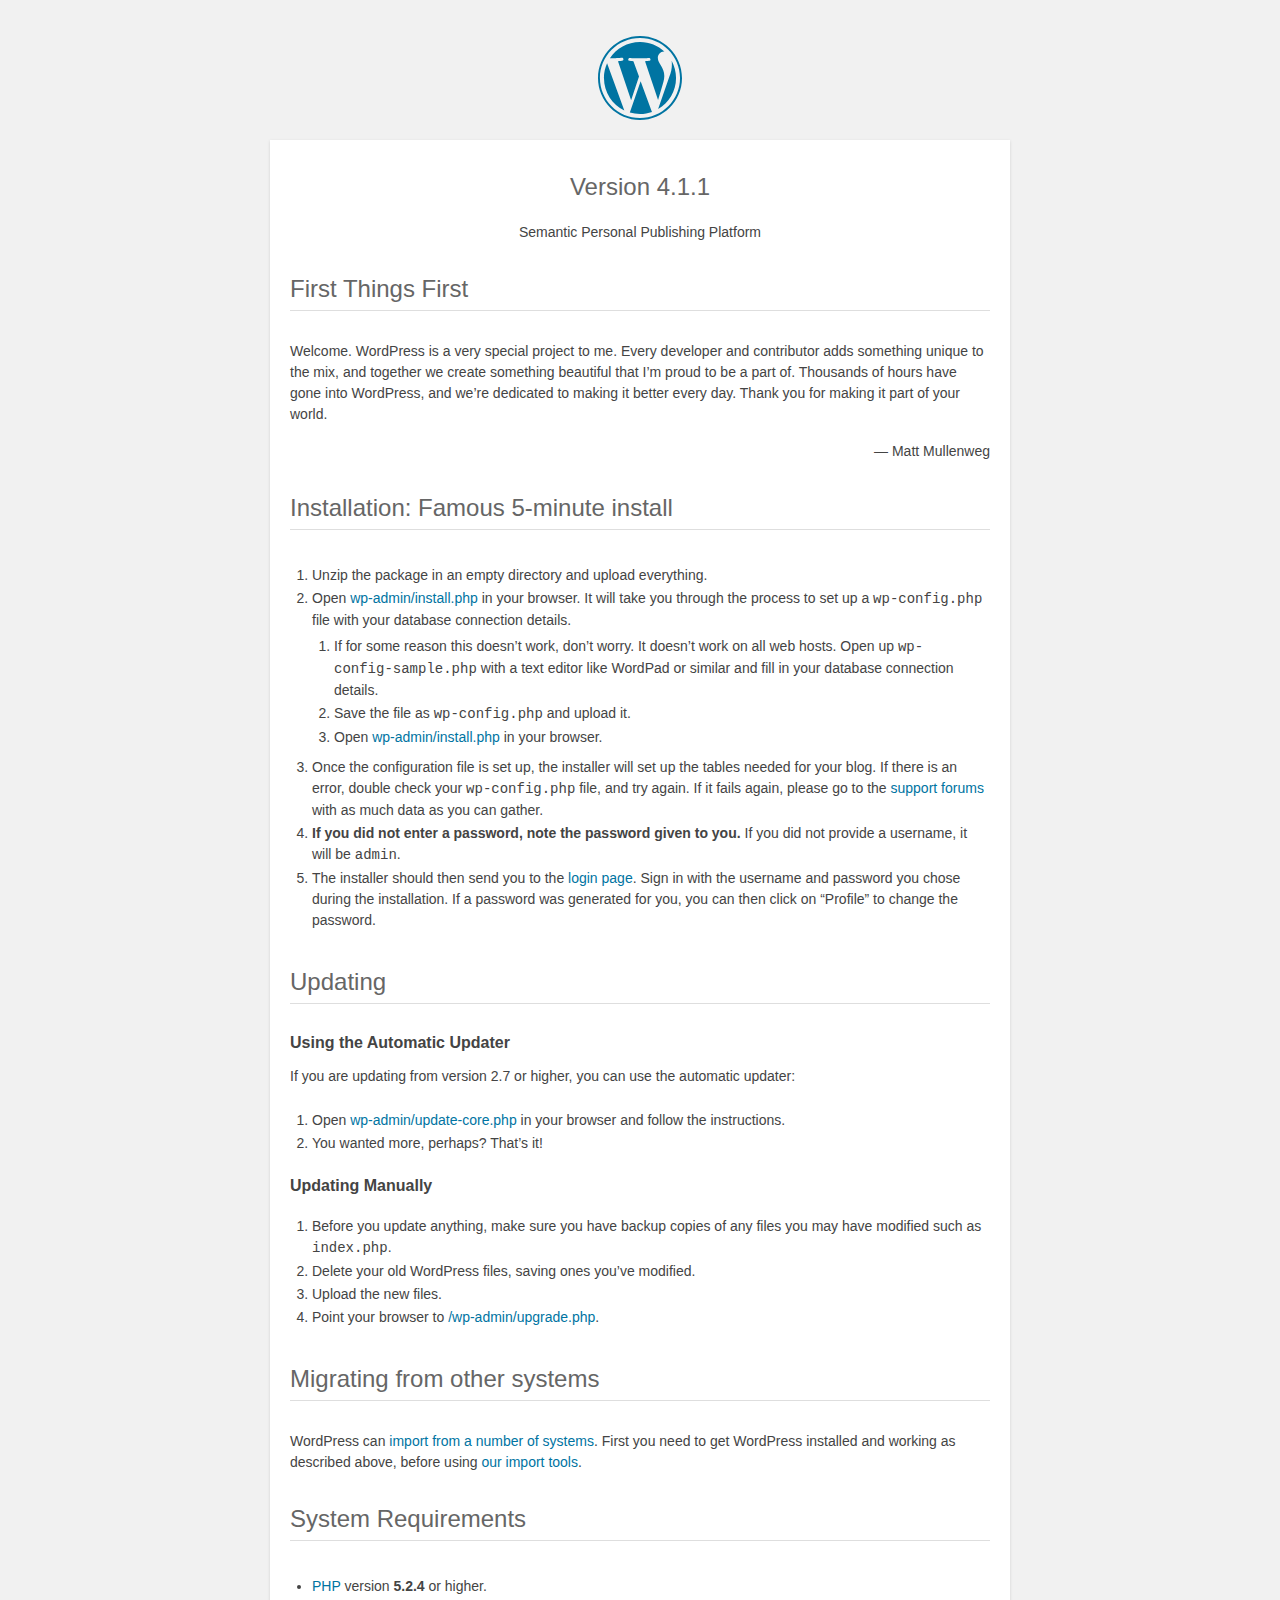
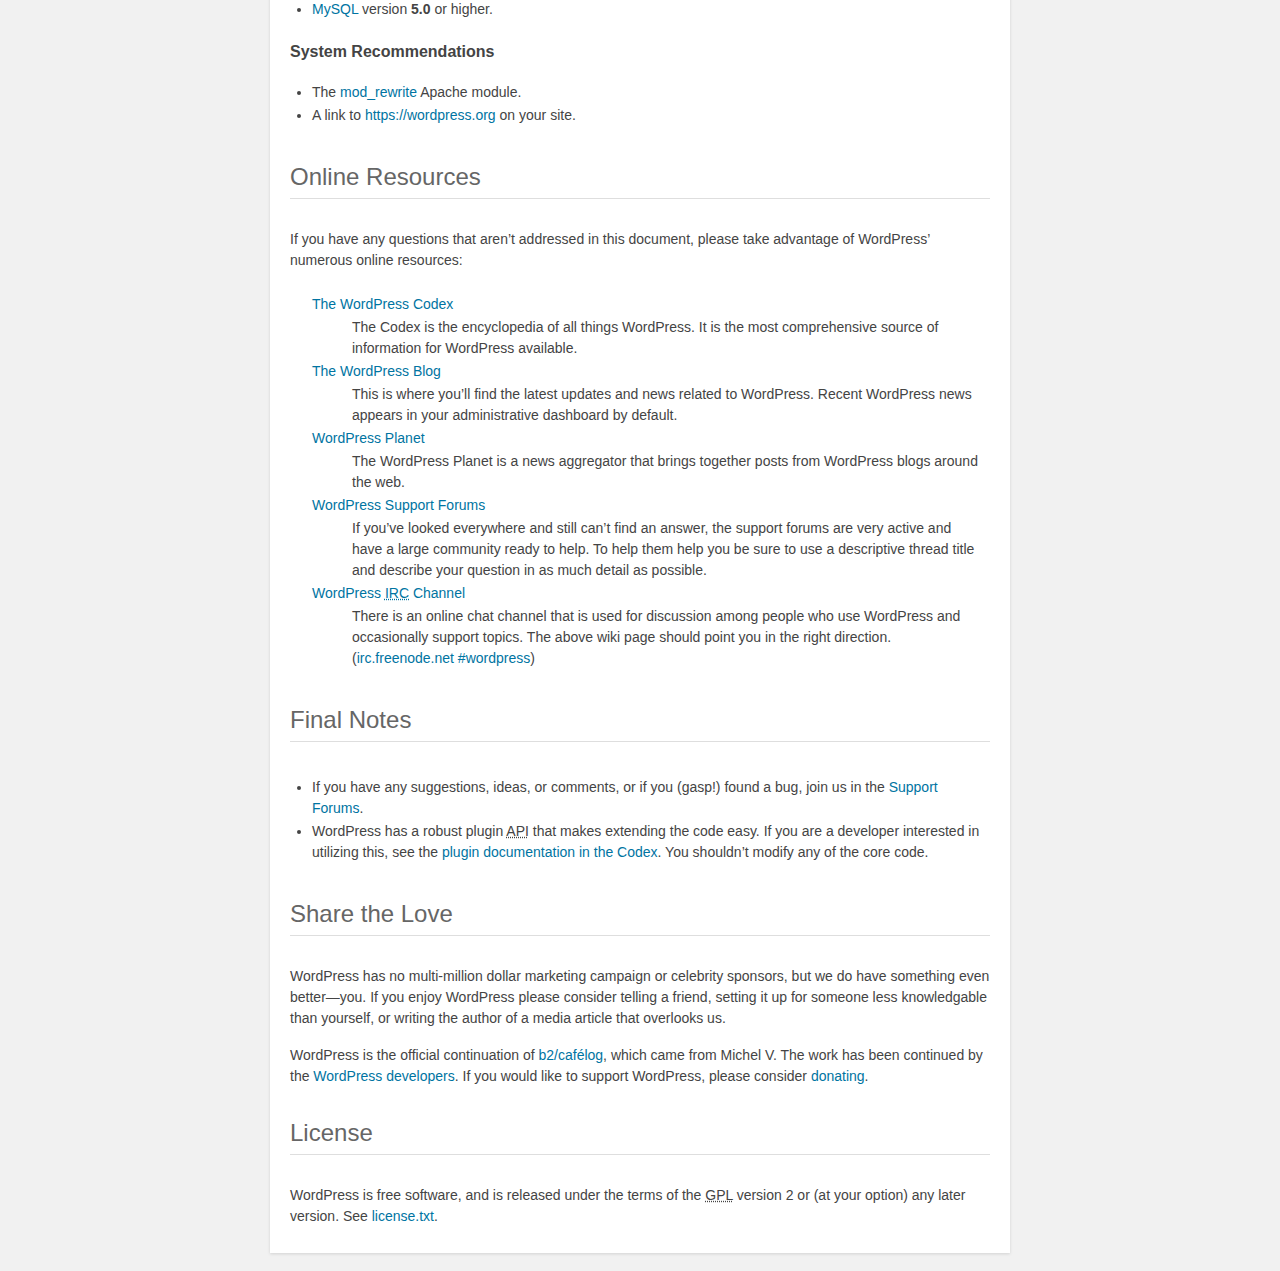
<file: Sites/blog/readme.html>
<!DOCTYPE html>
<html>
<head>
	<meta name="viewport" content="width=device-width" />
	<meta http-equiv="Content-Type" content="text/html; charset=utf-8" />
	<title>WordPress &#8250; ReadMe</title>
	<link rel="stylesheet" href="wp-admin/css/install.css?ver=20100228" type="text/css" />
</head>
<body>
<h1 id="logo">
	<a href="https://wordpress.org/"><img alt="WordPress" src="wp-admin/images/wordpress-logo.png" /></a>
	<br /> Version 4.1.1
</h1>
<p style="text-align: center">Semantic Personal Publishing Platform</p>

<h1>First Things First</h1>
<p>Welcome. WordPress is a very special project to me. Every developer and contributor adds something unique to the mix, and together we create something beautiful that I&#8217;m proud to be a part of. Thousands of hours have gone into WordPress, and we&#8217;re dedicated to making it better every day. Thank you for making it part of your world.</p>
<p style="text-align: right">&#8212; Matt Mullenweg</p>

<h1>Installation: Famous 5-minute install</h1>
<ol>
	<li>Unzip the package in an empty directory and upload everything.</li>
	<li>Open <span class="file"><a href="wp-admin/install.php">wp-admin/install.php</a></span> in your browser. It will take you through the process to set up a <code>wp-config.php</code> file with your database connection details.
		<ol>
			<li>If for some reason this doesn&#8217;t work, don&#8217;t worry. It doesn&#8217;t work on all web hosts. Open up <code>wp-config-sample.php</code> with a text editor like WordPad or similar and fill in your database connection details.</li>
			<li>Save the file as <code>wp-config.php</code> and upload it.</li>
			<li>Open <span class="file"><a href="wp-admin/install.php">wp-admin/install.php</a></span> in your browser.</li>
		</ol>
	</li>
	<li>Once the configuration file is set up, the installer will set up the tables needed for your blog. If there is an error, double check your <code>wp-config.php</code> file, and try again. If it fails again, please go to the <a href="https://wordpress.org/support/" title="WordPress support">support forums</a> with as much data as you can gather.</li>
	<li><strong>If you did not enter a password, note the password given to you.</strong> If you did not provide a username, it will be <code>admin</code>.</li>
	<li>The installer should then send you to the <a href="wp-login.php">login page</a>. Sign in with the username and password you chose during the installation. If a password was generated for you, you can then click on &#8220;Profile&#8221; to change the password.</li>
</ol>

<h1>Updating</h1>
<h2>Using the Automatic Updater</h2>
<p>If you are updating from version 2.7 or higher, you can use the automatic updater:</p>
<ol>
	<li>Open <span class="file"><a href="wp-admin/update-core.php">wp-admin/update-core.php</a></span> in your browser and follow the instructions.</li>
	<li>You wanted more, perhaps? That&#8217;s it!</li>
</ol>

<h2>Updating Manually</h2>
<ol>
	<li>Before you update anything, make sure you have backup copies of any files you may have modified such as <code>index.php</code>.</li>
	<li>Delete your old WordPress files, saving ones you&#8217;ve modified.</li>
	<li>Upload the new files.</li>
	<li>Point your browser to <span class="file"><a href="wp-admin/upgrade.php">/wp-admin/upgrade.php</a>.</span></li>
</ol>

<h1>Migrating from other systems</h1>
<p>WordPress can <a href="http://codex.wordpress.org/Importing_Content">import from a number of systems</a>. First you need to get WordPress installed and working as described above, before using <a href="wp-admin/import.php" title="Import to WordPress">our import tools</a>.</p>

<h1>System Requirements</h1>
<ul>
	<li><a href="http://php.net/">PHP</a> version <strong>5.2.4</strong> or higher.</li>
	<li><a href="http://www.mysql.com/">MySQL</a> version <strong>5.0</strong> or higher.</li>
</ul>

<h2>System Recommendations</h2>
<ul>
	<li>The <a href="http://httpd.apache.org/docs/2.2/mod/mod_rewrite.html">mod_rewrite</a> Apache module.</li>
	<li>A link to <a href="https://wordpress.org/">https://wordpress.org</a> on your site.</li>
</ul>

<h1>Online Resources</h1>
<p>If you have any questions that aren&#8217;t addressed in this document, please take advantage of WordPress&#8217; numerous online resources:</p>
<dl>
	<dt><a href="http://codex.wordpress.org/">The WordPress Codex</a></dt>
		<dd>The Codex is the encyclopedia of all things WordPress. It is the most comprehensive source of information for WordPress available.</dd>
	<dt><a href="https://wordpress.org/news/">The WordPress Blog</a></dt>
		<dd>This is where you&#8217;ll find the latest updates and news related to WordPress. Recent WordPress news appears in your administrative dashboard by default.</dd>
	<dt><a href="https://planet.wordpress.org/">WordPress Planet</a></dt>
		<dd>The WordPress Planet is a news aggregator that brings together posts from WordPress blogs around the web.</dd>
	<dt><a href="https://wordpress.org/support/">WordPress Support Forums</a></dt>
		<dd>If you&#8217;ve looked everywhere and still can&#8217;t find an answer, the support forums are very active and have a large community ready to help. To help them help you be sure to use a descriptive thread title and describe your question in as much detail as possible.</dd>
	<dt><a href="http://codex.wordpress.org/IRC">WordPress <abbr title="Internet Relay Chat">IRC</abbr> Channel</a></dt>
		<dd>There is an online chat channel that is used for discussion among people who use WordPress and occasionally support topics. The above wiki page should point you in the right direction. (<a href="irc://irc.freenode.net/wordpress">irc.freenode.net #wordpress</a>)</dd>
</dl>

<h1>Final Notes</h1>
<ul>
	<li>If you have any suggestions, ideas, or comments, or if you (gasp!) found a bug, join us in the <a href="https://wordpress.org/support/">Support Forums</a>.</li>
	<li>WordPress has a robust plugin <abbr title="application programming interface">API</abbr> that makes extending the code easy. If you are a developer interested in utilizing this, see the <a href="http://codex.wordpress.org/Plugin_API" title="WordPress plugin API">plugin documentation in the Codex</a>. You shouldn&#8217;t modify any of the core code.</li>
</ul>

<h1>Share the Love</h1>
<p>WordPress has no multi-million dollar marketing campaign or celebrity sponsors, but we do have something even better&#8212;you. If you enjoy WordPress please consider telling a friend, setting it up for someone less knowledgable than yourself, or writing the author of a media article that overlooks us.</p>

<p>WordPress is the official continuation of <a href="http://cafelog.com/">b2/caf&#233;log</a>, which came from Michel V. The work has been continued by the <a href="https://wordpress.org/about/">WordPress developers</a>. If you would like to support WordPress, please consider <a href="https://wordpress.org/donate/" title="Donate to WordPress">donating</a>.</p>

<h1>License</h1>
<p>WordPress is free software, and is released under the terms of the <abbr title="GNU General Public License">GPL</abbr> version 2 or (at your option) any later version. See <a href="license.txt">license.txt</a>.</p>

</body>
</html>
</file>
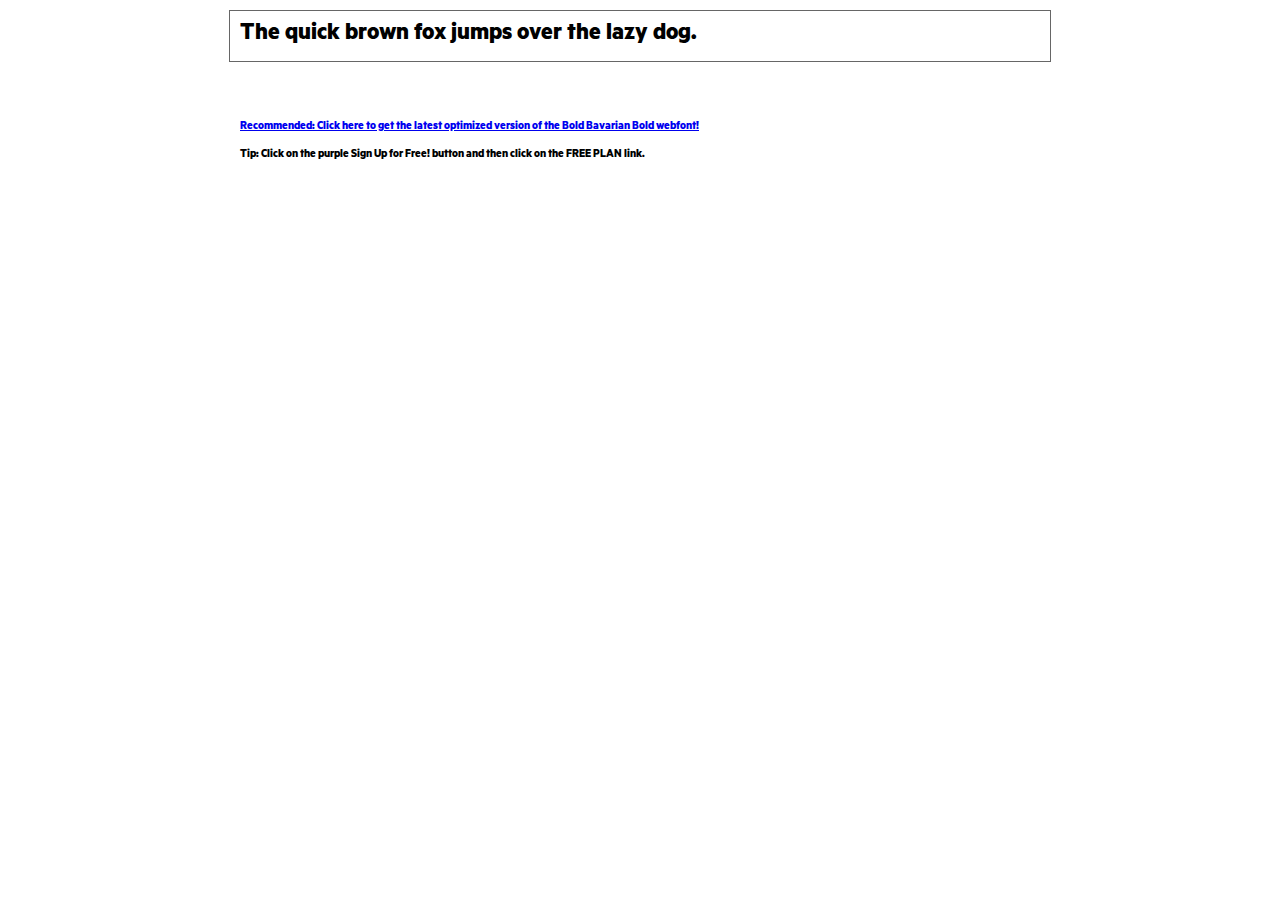
<file: Sites/PortafolioWeb/Fonts/Metric-Bold/demo.html>
<!DOCTYPE html PUBLIC "-//W3C//DTD XHTML 1.0 Transitional//EN" "http://www.w3.org/TR/xhtml1/DTD/xhtml1-transitional.dtd">
<html xmlns="http://www.w3.org/1999/xhtml">
<head>
	<meta http-equiv="Content-Type" content="text/html; charset=utf-8" />
	<title>@font-face Demo</title>
	<link rel="stylesheet" href="fonts.css" type="text/css" charset="utf-8" />
	<style type="text/css">
	body {
		background-color:white;
		font-family:Verdana,Tahoma,Arial,Sans-Serif;
		color:black;
		font-size:12px;
	}

	.demo
	{
		font-family:'Conv_Metric-Bold',Sans-Serif;
		width:800px;
		margin:10px auto;
		text-align:left;
		border:1px solid #666;
		padding:10px;
	}

	.hint
	{
		font-family:'Conv_Metric-Bold',Sans-Serif;
		width:800px;
		margin:10px auto;
		text-align:left;
		border:1px;
		padding:10px;
	}
	</style>
</head>
<body>
	<div class="demo" style="font-size:25px">
		The quick brown fox jumps over the lazy dog.
	</div>


	<br>
	<br>
	<div class="hint">
		<a href="http://www.fonts.com/font/wiescher-design/bold-bavarian/bold/web-font?SiteId=64">Recommended: Click here to get the latest optimized version of the Bold Bavarian Bold webfont!</a><br /><br />
		Tip: Click on the purple <strong>Sign Up for Free!</strong> button and then click on the <strong>FREE PLAN</strong> link.
	</div>
</body>
</html>
</file>
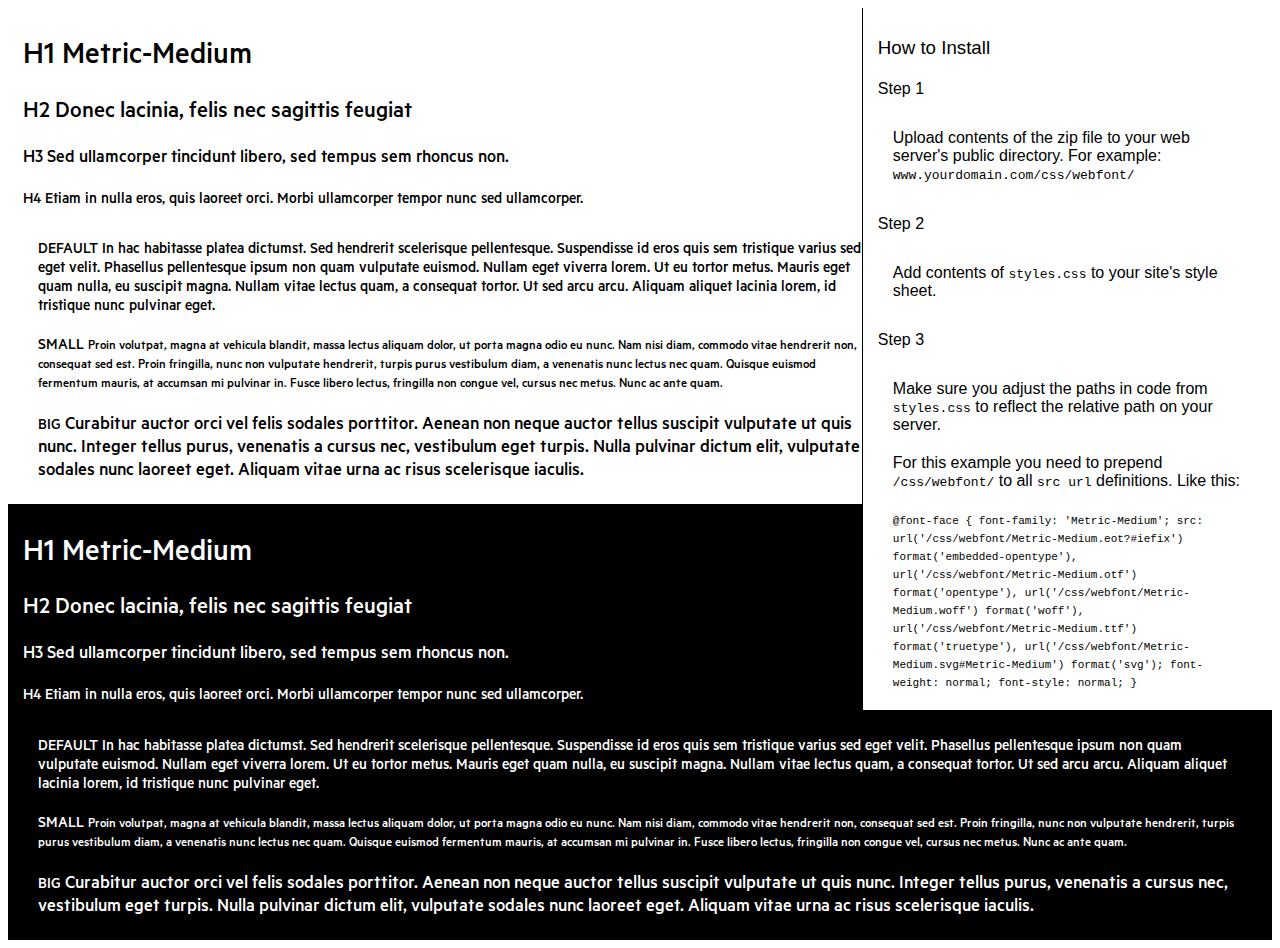
<file: Sites/PortafolioWeb/Fonts/Metric-Medium/preview.html>
<!DOCTYPE html>
<html>
<head>
<title>
Metric-Medium
 - Web font preview
</title>
<style type='text/css'>

@font-face {
  font-family: 'Metric-Medium';
  src: url('Metric-Medium.eot?#iefix') format('embedded-opentype'),  url('Metric-Medium.otf')  format('opentype'),
	     url('Metric-Medium.woff') format('woff'), url('Metric-Medium.ttf')  format('truetype'), url('Metric-Medium.svg#Metric-Medium') format('svg');
  font-weight: normal;
  font-style: normal;
}

body { font-family: 'Metric-Medium' !important; }
h1, h2, h3, h4 { font-weight: normal; }
.reg { color:black; background:white; }
.inverse { color:white; background:black; }
div { padding: 10px 15px; }
.right { background:white; width:30%; float: right; font-family: sans-serif; border: 1px solid black; border-width: 0 0 1px 1px;}
</style>
</head>
<body>
<div class='right'>
<h3>How to Install</h3>
<h4>Step 1</h4>
<div>
Upload contents of the zip file to your web server's public directory. For example:
<code>www.yourdomain.com/css/webfont/</code>
</div>
<h4>Step 2</h4>
<div>
Add contents of
<code>styles.css</code>
to your site's style sheet.
</div>
<h4>Step 3</h4>
<div>
Make sure you adjust the paths in code from
<code>styles.css</code>
to reflect the relative path on your server.
</div>
<div>
For this example you need to prepend
<code>/css/webfont/</code>
to all
<code>src url</code>
definitions. Like this:
</div>
<div>
<code style='font-size:11px;'>@font-face {
  font-family: 'Metric-Medium';
  src: url('/css/webfont/Metric-Medium.eot?#iefix') format('embedded-opentype'),  url('/css/webfont/Metric-Medium.otf')  format('opentype'),
	     url('/css/webfont/Metric-Medium.woff') format('woff'), url('/css/webfont/Metric-Medium.ttf')  format('truetype'), url('/css/webfont/Metric-Medium.svg#Metric-Medium') format('svg');
  font-weight: normal;
  font-style: normal;
}</code>
</div>
</div>
<div class='reg'>
<h1>
H1
Metric-Medium
</h1>
<h2>
H2
Donec lacinia, felis nec sagittis feugiat
</h2>
<h3>
H3
Sed ullamcorper tincidunt libero, sed tempus sem rhoncus non.
</h3>
<h4>
H4
Etiam in nulla eros, quis laoreet orci. Morbi ullamcorper tempor nunc sed ullamcorper.
</h4>
<div>
DEFAULT
In hac habitasse platea dictumst. Sed hendrerit scelerisque pellentesque. Suspendisse id eros quis sem tristique varius sed eget velit. Phasellus pellentesque ipsum non quam vulputate euismod. Nullam eget viverra lorem. Ut eu tortor metus. Mauris eget quam nulla, eu suscipit magna. Nullam vitae lectus quam, a consequat tortor. Ut sed arcu arcu. Aliquam aliquet lacinia lorem, id tristique nunc pulvinar eget.
</div>
<div>
SMALL
<small>
Proin volutpat, magna at vehicula blandit, massa lectus aliquam dolor, ut porta magna odio eu nunc. Nam nisi diam, commodo vitae hendrerit non, consequat sed est. Proin fringilla, nunc non vulputate hendrerit, turpis purus vestibulum diam, a venenatis nunc lectus nec quam. Quisque euismod fermentum mauris, at accumsan mi pulvinar in. Fusce libero lectus, fringilla non congue vel, cursus nec metus. Nunc ac ante quam.
</small>
</div>
<div>
BIG
<big>
Curabitur auctor orci vel felis sodales porttitor. Aenean non neque auctor tellus suscipit vulputate ut quis nunc. Integer tellus purus, venenatis a cursus nec, vestibulum eget turpis. Nulla pulvinar dictum elit, vulputate sodales nunc laoreet eget. Aliquam vitae urna ac risus scelerisque iaculis.
</big>
</div>

</div>
<div class='inverse'>
<h1>
H1
Metric-Medium
</h1>
<h2>
H2
Donec lacinia, felis nec sagittis feugiat
</h2>
<h3>
H3
Sed ullamcorper tincidunt libero, sed tempus sem rhoncus non.
</h3>
<h4>
H4
Etiam in nulla eros, quis laoreet orci. Morbi ullamcorper tempor nunc sed ullamcorper.
</h4>
<div>
DEFAULT
In hac habitasse platea dictumst. Sed hendrerit scelerisque pellentesque. Suspendisse id eros quis sem tristique varius sed eget velit. Phasellus pellentesque ipsum non quam vulputate euismod. Nullam eget viverra lorem. Ut eu tortor metus. Mauris eget quam nulla, eu suscipit magna. Nullam vitae lectus quam, a consequat tortor. Ut sed arcu arcu. Aliquam aliquet lacinia lorem, id tristique nunc pulvinar eget.
</div>
<div>
SMALL
<small>
Proin volutpat, magna at vehicula blandit, massa lectus aliquam dolor, ut porta magna odio eu nunc. Nam nisi diam, commodo vitae hendrerit non, consequat sed est. Proin fringilla, nunc non vulputate hendrerit, turpis purus vestibulum diam, a venenatis nunc lectus nec quam. Quisque euismod fermentum mauris, at accumsan mi pulvinar in. Fusce libero lectus, fringilla non congue vel, cursus nec metus. Nunc ac ante quam.
</small>
</div>
<div>
BIG
<big>
Curabitur auctor orci vel felis sodales porttitor. Aenean non neque auctor tellus suscipit vulputate ut quis nunc. Integer tellus purus, venenatis a cursus nec, vestibulum eget turpis. Nulla pulvinar dictum elit, vulputate sodales nunc laoreet eget. Aliquam vitae urna ac risus scelerisque iaculis.
</big>
</div>

</div>
</body>
</html>
</file>
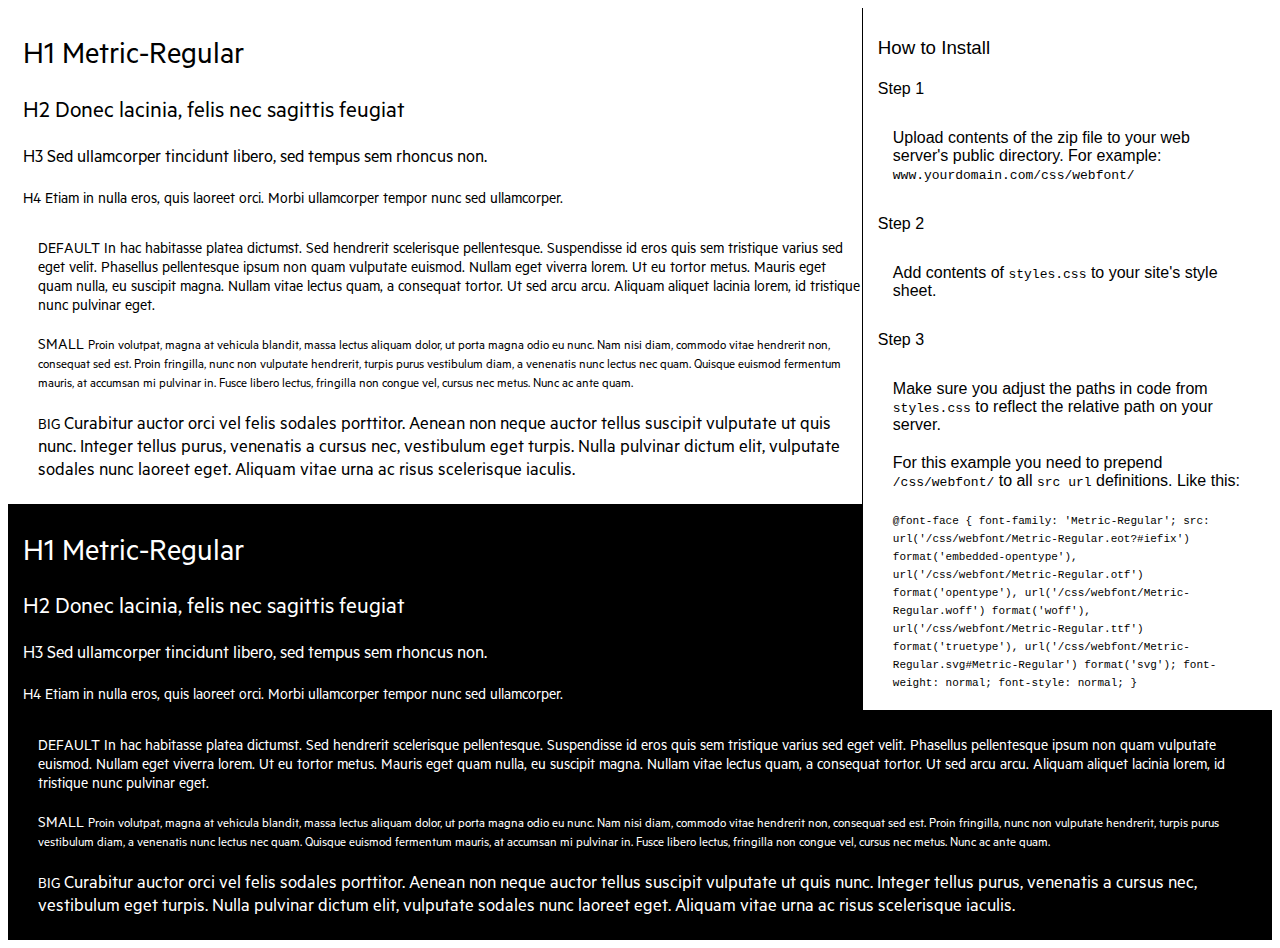
<file: Sites/PortafolioWeb/Fonts/Metric-Regular/preview.html>
<!DOCTYPE html>
<html>
<head>
<title>
Metric-Regular
 - Web font preview
</title>
<style type='text/css'>

@font-face {
  font-family: 'Metric-Regular';
  src: url('Metric-Regular.eot?#iefix') format('embedded-opentype'),  url('Metric-Regular.otf')  format('opentype'),
	     url('Metric-Regular.woff') format('woff'), url('Metric-Regular.ttf')  format('truetype'), url('Metric-Regular.svg#Metric-Regular') format('svg');
  font-weight: normal;
  font-style: normal;
}

body { font-family: 'Metric-Regular' !important; }
h1, h2, h3, h4 { font-weight: normal; }
.reg { color:black; background:white; }
.inverse { color:white; background:black; }
div { padding: 10px 15px; }
.right { background:white; width:30%; float: right; font-family: sans-serif; border: 1px solid black; border-width: 0 0 1px 1px;}
</style>
</head>
<body>
<div class='right'>
<h3>How to Install</h3>
<h4>Step 1</h4>
<div>
Upload contents of the zip file to your web server's public directory. For example:
<code>www.yourdomain.com/css/webfont/</code>
</div>
<h4>Step 2</h4>
<div>
Add contents of
<code>styles.css</code>
to your site's style sheet.
</div>
<h4>Step 3</h4>
<div>
Make sure you adjust the paths in code from
<code>styles.css</code>
to reflect the relative path on your server.
</div>
<div>
For this example you need to prepend
<code>/css/webfont/</code>
to all
<code>src url</code>
definitions. Like this:
</div>
<div>
<code style='font-size:11px;'>@font-face {
  font-family: 'Metric-Regular';
  src: url('/css/webfont/Metric-Regular.eot?#iefix') format('embedded-opentype'),  url('/css/webfont/Metric-Regular.otf')  format('opentype'),
	     url('/css/webfont/Metric-Regular.woff') format('woff'), url('/css/webfont/Metric-Regular.ttf')  format('truetype'), url('/css/webfont/Metric-Regular.svg#Metric-Regular') format('svg');
  font-weight: normal;
  font-style: normal;
}</code>
</div>
</div>
<div class='reg'>
<h1>
H1
Metric-Regular
</h1>
<h2>
H2
Donec lacinia, felis nec sagittis feugiat
</h2>
<h3>
H3
Sed ullamcorper tincidunt libero, sed tempus sem rhoncus non.
</h3>
<h4>
H4
Etiam in nulla eros, quis laoreet orci. Morbi ullamcorper tempor nunc sed ullamcorper.
</h4>
<div>
DEFAULT
In hac habitasse platea dictumst. Sed hendrerit scelerisque pellentesque. Suspendisse id eros quis sem tristique varius sed eget velit. Phasellus pellentesque ipsum non quam vulputate euismod. Nullam eget viverra lorem. Ut eu tortor metus. Mauris eget quam nulla, eu suscipit magna. Nullam vitae lectus quam, a consequat tortor. Ut sed arcu arcu. Aliquam aliquet lacinia lorem, id tristique nunc pulvinar eget.
</div>
<div>
SMALL
<small>
Proin volutpat, magna at vehicula blandit, massa lectus aliquam dolor, ut porta magna odio eu nunc. Nam nisi diam, commodo vitae hendrerit non, consequat sed est. Proin fringilla, nunc non vulputate hendrerit, turpis purus vestibulum diam, a venenatis nunc lectus nec quam. Quisque euismod fermentum mauris, at accumsan mi pulvinar in. Fusce libero lectus, fringilla non congue vel, cursus nec metus. Nunc ac ante quam.
</small>
</div>
<div>
BIG
<big>
Curabitur auctor orci vel felis sodales porttitor. Aenean non neque auctor tellus suscipit vulputate ut quis nunc. Integer tellus purus, venenatis a cursus nec, vestibulum eget turpis. Nulla pulvinar dictum elit, vulputate sodales nunc laoreet eget. Aliquam vitae urna ac risus scelerisque iaculis.
</big>
</div>

</div>
<div class='inverse'>
<h1>
H1
Metric-Regular
</h1>
<h2>
H2
Donec lacinia, felis nec sagittis feugiat
</h2>
<h3>
H3
Sed ullamcorper tincidunt libero, sed tempus sem rhoncus non.
</h3>
<h4>
H4
Etiam in nulla eros, quis laoreet orci. Morbi ullamcorper tempor nunc sed ullamcorper.
</h4>
<div>
DEFAULT
In hac habitasse platea dictumst. Sed hendrerit scelerisque pellentesque. Suspendisse id eros quis sem tristique varius sed eget velit. Phasellus pellentesque ipsum non quam vulputate euismod. Nullam eget viverra lorem. Ut eu tortor metus. Mauris eget quam nulla, eu suscipit magna. Nullam vitae lectus quam, a consequat tortor. Ut sed arcu arcu. Aliquam aliquet lacinia lorem, id tristique nunc pulvinar eget.
</div>
<div>
SMALL
<small>
Proin volutpat, magna at vehicula blandit, massa lectus aliquam dolor, ut porta magna odio eu nunc. Nam nisi diam, commodo vitae hendrerit non, consequat sed est. Proin fringilla, nunc non vulputate hendrerit, turpis purus vestibulum diam, a venenatis nunc lectus nec quam. Quisque euismod fermentum mauris, at accumsan mi pulvinar in. Fusce libero lectus, fringilla non congue vel, cursus nec metus. Nunc ac ante quam.
</small>
</div>
<div>
BIG
<big>
Curabitur auctor orci vel felis sodales porttitor. Aenean non neque auctor tellus suscipit vulputate ut quis nunc. Integer tellus purus, venenatis a cursus nec, vestibulum eget turpis. Nulla pulvinar dictum elit, vulputate sodales nunc laoreet eget. Aliquam vitae urna ac risus scelerisque iaculis.
</big>
</div>

</div>
</body>
</html>
</file>
<file: Sites/blog/wp-admin/css/install.css>
html {
	background: #f1f1f1;
	margin: 0 20px;
}

body {
	background: #fff;
	color: #444;
	font-family: "Open Sans", sans-serif;
	margin: 140px auto 25px;
	padding: 20px 20px 10px 20px;
	max-width: 700px;
	-webkit-font-smoothing: subpixel-antialiased;
	-webkit-box-shadow: 0 1px 3px rgba(0,0,0,0.13);
	box-shadow: 0 1px 3px rgba(0,0,0,0.13);
}

a {
	color: #0074a2;
	text-decoration: none;
}

a:hover {
	color: #2ea2cc;
}

h1 {
	border-bottom: 1px solid #dedede;
	clear: both;
	color: #666;
	font-size: 24px;
	margin: 30px 0;
	padding: 0;
	padding-bottom: 7px;
	font-weight: normal;
}

h2 {
	font-size: 16px;
}

p, li, dd, dt {
	padding-bottom: 2px;
	font-size: 14px;
	line-height: 1.5;
}

code, .code {
	font-family: Consolas, Monaco, monospace;
}

ul, ol, dl {
	padding: 5px 5px 5px 22px;
}

a img {
	border:0
}
abbr {
	border: 0;
	font-variant: normal;
}

label {
	cursor: pointer;
}

#logo {
	margin: 6px 0 14px 0;
	border-bottom: none;
	text-align:center
}
#logo a {
	background-image: url(../images/w-logo-blue.png?ver=20131202);
	background-image: none, url(../images/wordpress-logo.svg?ver=20131107);
	-webkit-background-size: 84px;
	background-size: 84px;
	background-position: center top;
	background-repeat: no-repeat;
	color: #999;
	height: 84px;
	font-size: 20px;
	font-weight: normal;
	line-height: 1.3em;
	margin: -130px auto 25px;
	padding: 0;
	text-decoration: none;
	width: 84px;
	text-indent: -9999px;
	outline: none;
	overflow: hidden;
	display: block;
}
.step {
	margin: 20px 0 15px;
}
.step, th {
	text-align: left;
	padding: 0;
}
.language-chooser.wp-core-ui .step .button.button-large {
	height: 36px;
	vertical-align: middle;
	font-size: 14px;
}
textarea {
	border: 1px solid #dfdfdf;
	font-family: "Open Sans", sans-serif;
	width: 100%;
	-webkit-box-sizing: border-box;
	-moz-box-sizing: border-box;
	box-sizing: border-box;
}

.form-table {
	border-collapse: collapse;
	margin-top: 1em;
	width: 100%;
}

.form-table td {
	margin-bottom: 9px;
	padding: 10px 20px 10px 0;
	border-bottom: 8px solid #fff;
	font-size: 14px;
	vertical-align: top
}

.form-table th {
	font-size: 14px;
	text-align: left;
	padding: 16px 20px 10px 0;
	width: 140px;
	vertical-align: top;
}

.form-table code {
	line-height: 18px;
	font-size: 14px;
}

.form-table p {
	margin: 4px 0 0 0;
	font-size: 11px;
}

.form-table input {
	line-height: 20px;
	font-size: 15px;
	padding: 3px 5px;
	border: 1px solid #ddd;
	-webkit-box-shadow: inset 0 1px 2px rgba(0,0,0,0.07);
	box-shadow: inset 0 1px 2px rgba(0,0,0,0.07);
}

input,
submit {
	font-family: "Open Sans", sans-serif;
}

.form-table input[type=text],
.form-table input[type=email],
.form-table input[type=url],
.form-table input[type=password] {
	width: 206px;
}

.form-table th p {
	font-weight: normal;
}

.form-table.install-success td {
	vertical-align: middle;
	padding: 16px 20px 10px 0;
}

.form-table.install-success td p {
	margin: 0;
	font-size: 14px;
}

.form-table.install-success td code {
	margin: 0;
	font-size: 18px;
}

#error-page {
	margin-top: 50px;
}

#error-page p {
	font-size: 14px;
	line-height: 18px;
	margin: 25px 0 20px;
}

#error-page code, .code {
	font-family: Consolas, Monaco, monospace;
}

#pass-strength-result {
	background-color: #eee;
	border-color: #ddd !important;
	border-style: solid;
	border-width: 1px;
	margin: 5px 5px 5px 0;
	padding: 5px;
	text-align: center;
	width: 200px;
	display: none;
}

#pass-strength-result.bad {
	background-color: #ffb78c;
	border-color: #ff853c !important;
}

#pass-strength-result.good {
	background-color: #ffec8b;
	border-color: #ffcc00 !important;
}

#pass-strength-result.short {
	background-color: #ffa0a0;
	border-color: #f04040 !important;
}

#pass-strength-result.strong {
	background-color: #c3ff88;
	border-color: #8dff1c !important;
}

.message {
	border: 1px solid #c00;
	padding: 0.5em 0.7em;
	margin: 5px 0 15px;
	background-color: #ffebe8;
}

/* @noflip */
#dbname,
#uname,
#pwd,
#dbhost,
#prefix,
#user_login,
#admin_email,
#pass1,
#pass2 {
	direction: ltr;
}


/* localization */
body.rtl,
.rtl textarea,
.rtl input,
.rtl submit {
	font-family: Tahoma, sans-serif;
}

:lang(he-il) body.rtl,
:lang(he-il) .rtl textarea,
:lang(he-il) .rtl input,
:lang(he-il) .rtl submit {
	font-family: Arial, sans-serif;
}

@media only screen and (max-width: 799px) {
	body {
		margin-top: 115px;
	}
	#logo a {
		margin: -125px auto 30px;
	}
}

@media screen and ( max-width: 782px ) {

	.form-table {
		margin-top: 0;
	}

	.form-table th,
	.form-table td {
		display: block;
		width: auto;
		vertical-align: middle;
	}

	.form-table th {
		padding: 20px 0 0;
	}

	.form-table td {
		padding: 5px 0;
		border: 0;
		margin: 0;
	}

	textarea,
	input {
		font-size: 16px;
	}

	.form-table td input[type="text"],
	.form-table td input[type="email"],
	.form-table td input[type="url"],
	.form-table td input[type="password"],
	.form-table td select,
	.form-table td textarea,
	.form-table span.description {
		width: 100%;
		font-size: 16px;
		line-height: 1.5;
		padding: 7px 10px;
		display: block;
		max-width: none;
		-webkit-box-sizing: border-box;
		-moz-box-sizing: border-box;
		box-sizing: border-box;
	}

}

body.language-chooser {
	max-width: 300px;
}

.language-chooser select {
	padding: 8px;
	width: 100%;
	display: block;
	border: 1px solid #ddd;
	background-color: #fff;
	color: #333;
	font-size: 16px;
	font-family: Arial, sans-serif;
	font-weight: normal;
}

.language-chooser p {
	text-align: right;
}

.screen-reader-input,
.screen-reader-text {
	position: absolute;
	margin: -1px;
	padding: 0;
	height: 1px;
	width: 1px;
	overflow: hidden;
	clip: rect(0 0 0 0);
	border: 0;
}

.spinner {
	background: url(../images/spinner.gif) no-repeat;
	-webkit-background-size: 20px 20px;
	background-size: 20px 20px;
	visibility: hidden;
	opacity: 0.7;
	filter: alpha(opacity=70);
	width: 20px;
	height: 20px;
	margin: 2px 5px 0;
}

.step .spinner {
	display: inline-block;
	margin-top: 8px;
	margin-right: 15px;
	vertical-align: top;
}

/**
 * HiDPI Displays
 */
@media print,
  (-o-min-device-pixel-ratio: 5/4),
  (-webkit-min-device-pixel-ratio: 1.25),
  (min-resolution: 120dpi) {

	.spinner {
		background-image: url(../images/spinner-2x.gif);
	}

}
</file>
<file: Sites/PortafolioWeb/Fonts/Metric-Bold/fonts.css>
/** Generated by FG **/
@font-face {
	font-family: 'Conv_Metric-Bold';
	src: url('fonts/Metric-Bold.eot');
	src: local('☺'), url('fonts/Metric-Bold.woff') format('woff'), url('fonts/Metric-Bold.ttf') format('truetype'), url('fonts/Metric-Bold.svg') format('svg');
	font-weight: normal;
	font-style: normal;
}
</file>
